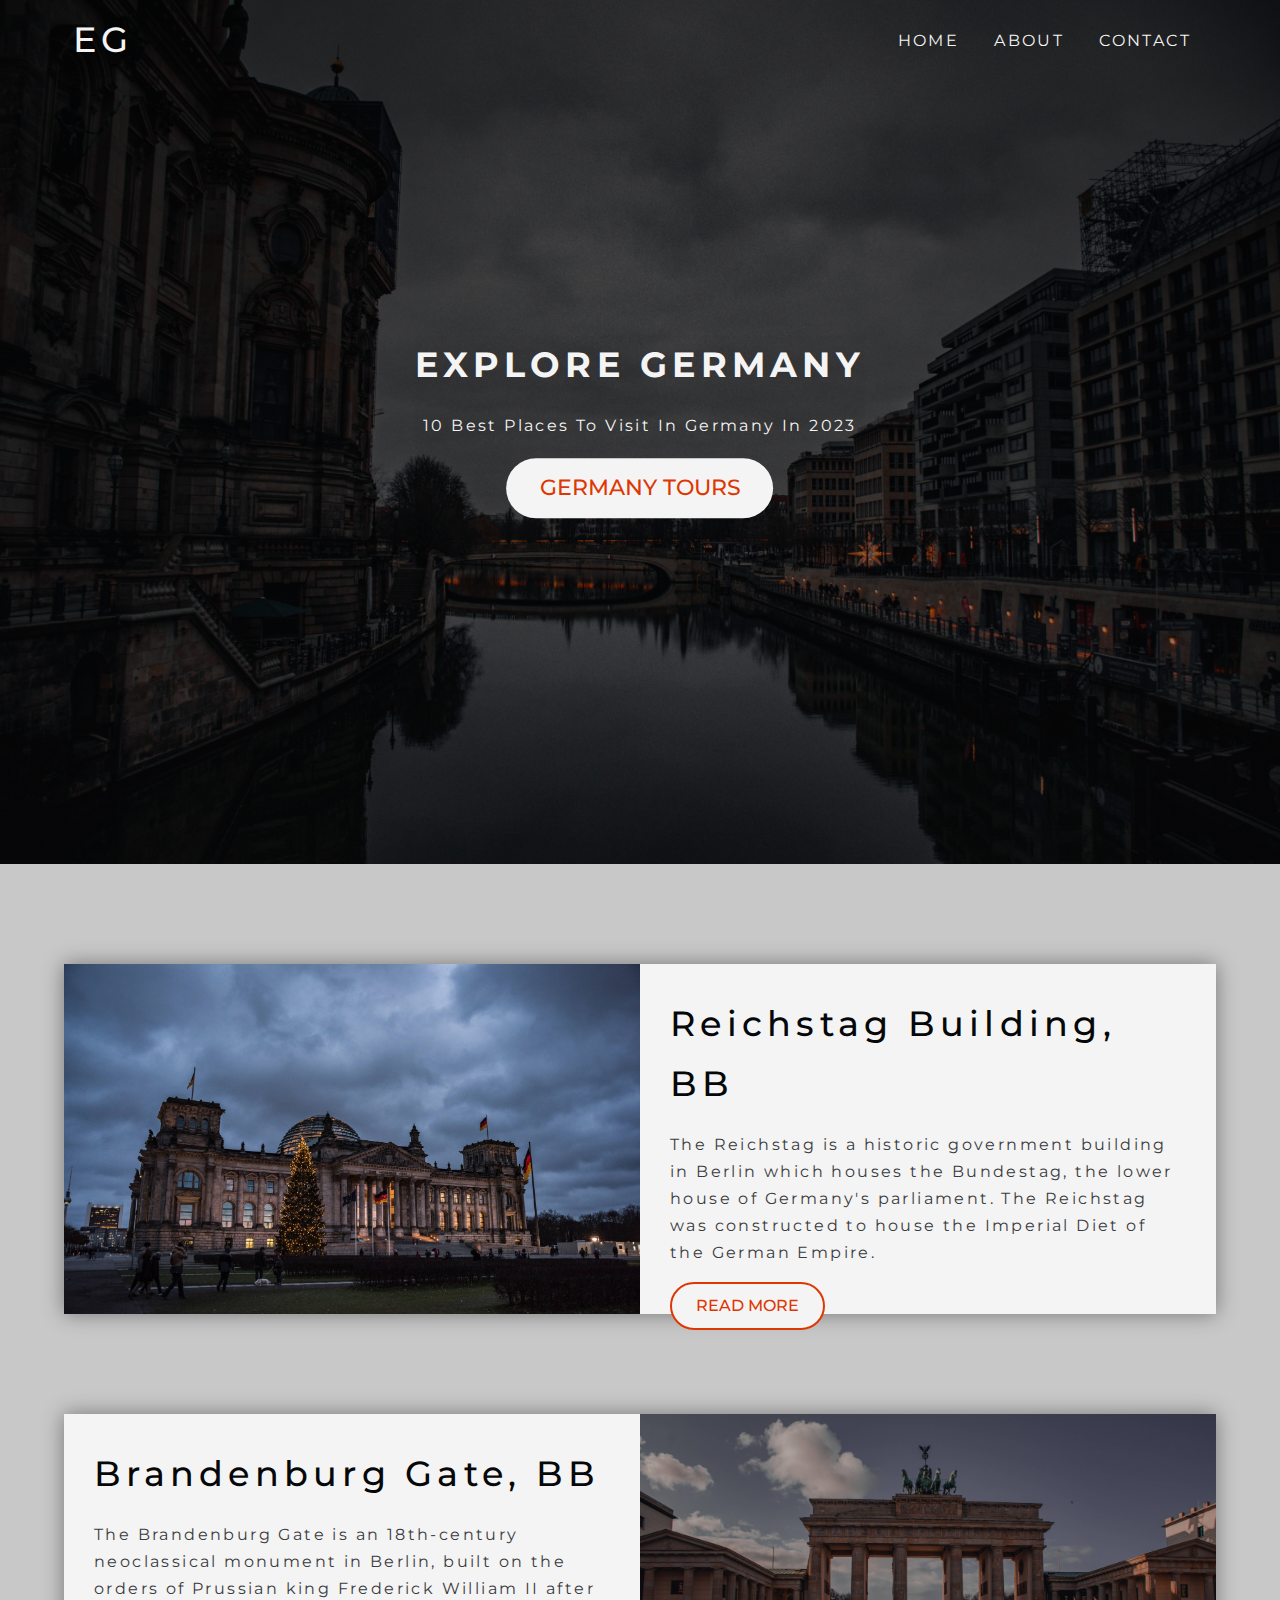
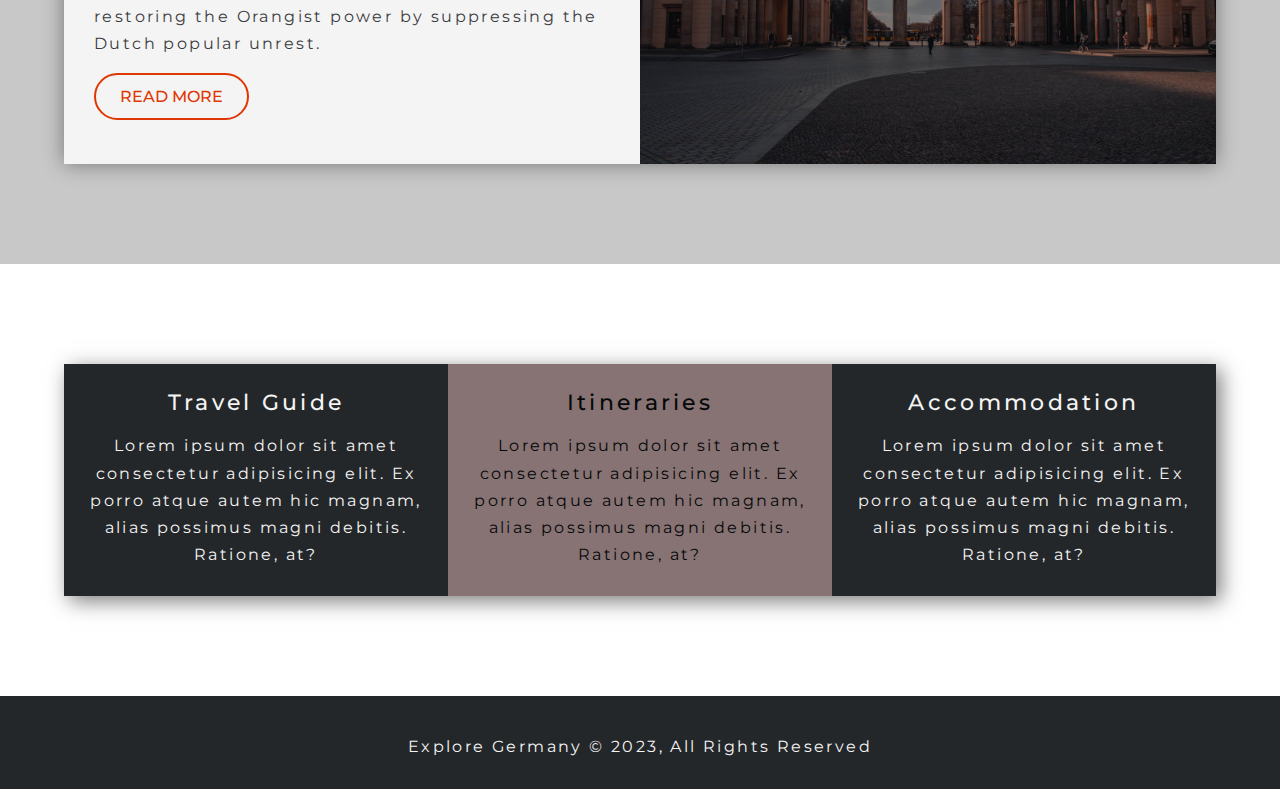
<file: index.html>
<!DOCTYPE html>
<html lang="en">
<head>
    <meta charset="UTF-8">
    <meta http-equiv="X-UA-Compatible" content="IE=edge">
    <meta name="viewport" content="width=device-width, initial-scale=1.0">
    <link rel="stylesheet" href="./css/style.css">
    <link rel="stylesheet" href="https://cdnjs.cloudflare.com/ajax/libs/font-awesome/6.2.1/css/all.min.css" integrity="sha512-MV7K8+y+gLIBoVD59lQIYicR65iaqukzvf/nwasF0nqhPay5w/9lJmVM2hMDcnK1OnMGCdVK+iQrJ7lzPJQd1w==" crossorigin="anonymous" referrerpolicy="no-referrer" />
    <title>Explore Germany</title>
</head>
<body>
    <header class="header">
        <nav class="navbar">
            <div class="container">
                <h1 class="logo lg-heading text-light">EG</h1>
                <ul class="nav-items">
                    <li class="nav-item"><a href="./index.html">Home</a></li>
                    <li class="nav-item"><a href="./about.html">About</a></li>
                    <li class="nav-item"><a href="./contact.html">Contact</a></li>
                </ul>
            </div>
        </nav>

        <div class="header-content">
            <h1 class="lg-heading text-light">explore germany</h1>
            <p class="text-light">10 best places to visit in germany in 2023</p>
            <a href="#" class="btn btn-primary text-red md-heading">germany tours</a>
        </div>

    </header>

    <section class="showcase">
        <div class="container">
            <div class="row row1">
                <div class="img-box">
                    <img src="./img/martin-guido-kq-ZgMvdmYA-unsplash.jpg" alt="berlin">
                </div>
                <div class="text-box">
                    <h2 class="lg-heading text-black">Reichstag Building, BB</h2>
                    <p class="text-grey">The Reichstag is a historic government building in Berlin which houses the Bundestag, the lower house of Germany's parliament. The Reichstag was constructed to house the Imperial Diet of the German Empire.</p>
                    <a href="#" class="btn btn-secondary text-red">Read More</a>
                </div>
            </div>
            <div class="row row2">
                <div class="img-box">
                    <img src="./img/nikola-mihajloski-1-IQ9UsX_f0-unsplash.jpg" alt="munich">
                </div>
                <div class="text-box">
                    <h2 class="lg-heading text-black">Brandenburg Gate, BB</h2>
                    <p class="text-grey">The Brandenburg Gate is an 18th-century neoclassical monument in Berlin, built on the orders of Prussian king Frederick William II after restoring the Orangist power by suppressing the Dutch popular unrest.</p>
                    <a href="#" class="btn btn-secondary text-red">Read More</a>
                </div>
            </div>
        </div>
    </section>

    <section class="features">
        <div class="container">
            <div class="box-wrapper">
                <div class="box box1">
                    <i class="fa-solid fa-book-atlas fa-2x text-red"></i>
                    <h2 class="md-heading">Travel Guide</h2>
                    <p>Lorem ipsum dolor sit amet consectetur adipisicing elit. Ex porro atque autem hic magnam, alias possimus magni debitis. Ratione, at?</p>
                </div>
                <div class="box box2">
                    <i class="fa-solid fa-utensils fa-2x"></i>
                    <h2 class="md-heading">Itineraries</h2>
                    <p>Lorem ipsum dolor sit amet consectetur adipisicing elit. Ex porro atque autem hic magnam, alias possimus magni debitis. Ratione, at?</p>
                </div>
                <div class="box box3">
                    <i class="fa-solid fa-hotel fa-2x text-red"></i>
                    <h2 class="md-heading">Accommodation</h2>
                    <p>Lorem ipsum dolor sit amet consectetur adipisicing elit. Ex porro atque autem hic magnam, alias possimus magni debitis. Ratione, at?</p>               
                </div>
            </div>
        </div>
    </section>

    <footer class="footer">
        <div class="social-media-links">
            <i class="fa-brands fa-facebook fa-4x"></i>
            <i class="fa-brands fa-instagram fa-4x"></i>
            <i class="fa-brands fa-twitter fa-4x"></i>
            <i class="fa-brands fa-github fa-4x"></i>
            <i class="fa-brands fa-whatsapp fa-4x"></i>
        </div>
        <p>Explore Germany &copy; 2023, All Rights Reserved</p>
    </footer>

</body>
</html>
</file>
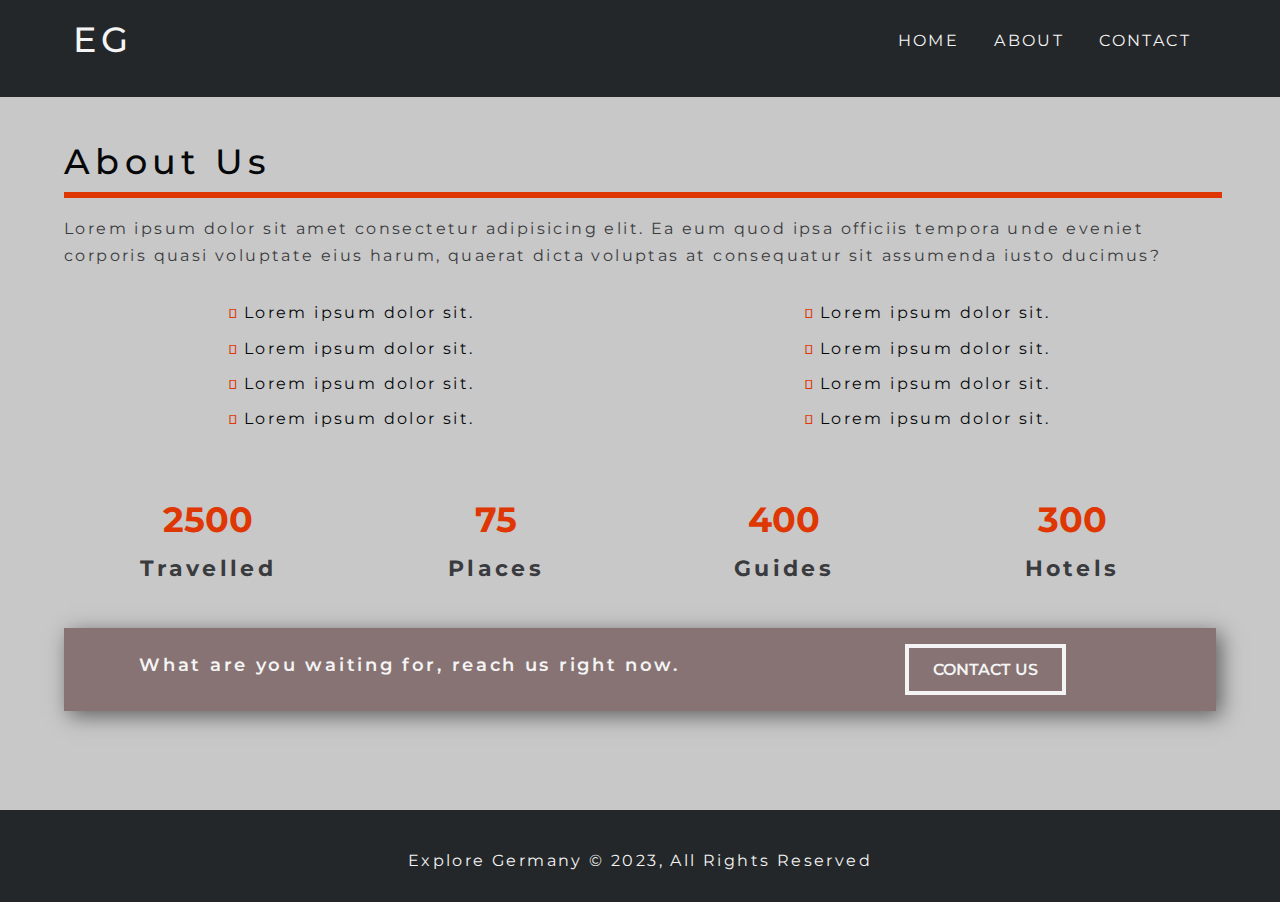
<file: about.html>
<!DOCTYPE html>
<html lang="en">
<head>
    <meta charset="UTF-8">
    <meta http-equiv="X-UA-Compatible" content="IE=edge">
    <meta name="viewport" content="width=device-width, initial-scale=1.0">
    <link rel="stylesheet" href="./css/style.css">
    <link rel="stylesheet" href="https://cdnjs.cloudflare.com/ajax/libs/font-awesome/6.2.1/css/all.min.css" integrity="sha512-MV7K8+y+gLIBoVD59lQIYicR65iaqukzvf/nwasF0nqhPay5w/9lJmVM2hMDcnK1OnMGCdVK+iQrJ7lzPJQd1w==" crossorigin="anonymous" referrerpolicy="no-referrer" />
    <title>Explore Germany | About Us</title>
</head>
<body>
    <header class="header-about">
        <nav class="navbar bg-dark">
            <div class="container">
                <h1 class="logo lg-heading text-light">EG</h1>
                <ul class="nav-items">
                    <li class="nav-item"><a href="./index.html">Home</a></li>
                    <li class="nav-item"><a href="./about.html">About</a></li>
                    <li class="nav-item"><a href="./contact.html">Contact</a></li>
                </ul>
            </div>
    </header>

    <section class="about">
        <div class="container">
            <h2 class="lg-heading text-black about-heading">About Us</h2>
            <p class="text-grey">Lorem ipsum dolor sit amet consectetur adipisicing elit. Ea eum quod ipsa officiis tempora unde eveniet corporis quasi voluptate eius harum, quaerat dicta voluptas at consequatur sit assumenda iusto ducimus?</p>

            <div class="pointers">
                <ul class="pointer1">
                    <li class="pointer-item text-black">Lorem ipsum dolor sit.</li>
                    <li class="pointer-item text-black">Lorem ipsum dolor sit.</li>
                    <li class="pointer-item text-black">Lorem ipsum dolor sit.</li>
                    <li class="pointer-item text-black">Lorem ipsum dolor sit.</li>
                </ul>
                <ul class="pointer2">
                    <li class="pointer-item text-black">Lorem ipsum dolor sit.</li>
                    <li class="pointer-item text-black">Lorem ipsum dolor sit.</li>
                    <li class="pointer-item text-black">Lorem ipsum dolor sit.</li>
                    <li class="pointer-item text-black">Lorem ipsum dolor sit.</li>
                </ul>
            </div>

            <div class="counts">
                <div class="count count1">
                    <span class="lg-heading text-red">2500</span>
                    <p class="md-heading text-grey">Travelled</p>
                </div>
                <div class="count count2">
                    <span class="lg-heading text-red">75</span>
                    <p class="md-heading text-grey">Places</p>
                </div>
                <div class="count count3">
                    <span class="lg-heading text-red">400</span>
                    <p class="md-heading text-grey">Guides</p>
                </div>
                <div class="count count4">
                    <span class="lg-heading text-red">300</span>
                    <p class="md-heading text-grey">Hotels</p>
                </div>
            </div>

            <div class="cta-banner">
                <div class="cta-banner-left">
                    <p class="cta-line text-light">What are you waiting for, reach us right now.</p>
                </div>
                <div class="cta-banner-right">
                    <a href="./contact.html" class="btn cta-btn text-light">Contact Us</a>
                </div>
            </div>
            <br>

        </div>
    </section>

    <footer class="footer">
        <div class="social-media-links">
            <i class="fa-brands fa-facebook fa-4x"></i>
            <i class="fa-brands fa-instagram fa-4x"></i>
            <i class="fa-brands fa-twitter fa-4x"></i>
            <i class="fa-brands fa-github fa-4x"></i>
            <i class="fa-brands fa-whatsapp fa-4x"></i>
        </div>
        <p>Explore Germany &copy; 2023, All Rights Reserved</p>
    </footer>

</body>
</html>
</file>
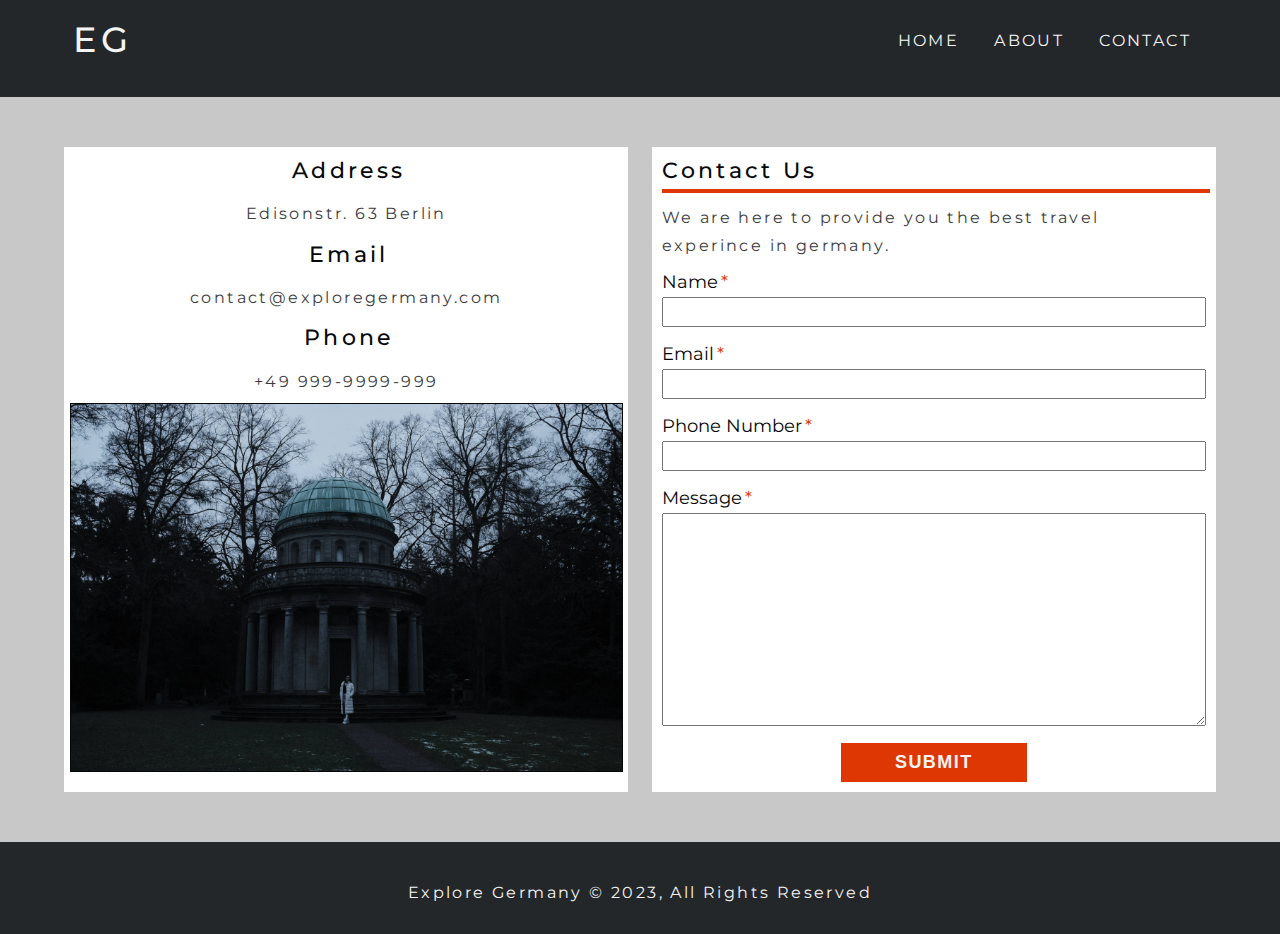
<file: contact.html>
<!DOCTYPE html>
<html lang="en">
<head>
    <meta charset="UTF-8">
    <meta http-equiv="X-UA-Compatible" content="IE=edge">
    <meta name="viewport" content="width=device-width, initial-scale=1.0">
    <link rel="stylesheet" href="./css/style.css">
    <link rel="stylesheet" href="https://cdnjs.cloudflare.com/ajax/libs/font-awesome/6.2.1/css/all.min.css" integrity="sha512-MV7K8+y+gLIBoVD59lQIYicR65iaqukzvf/nwasF0nqhPay5w/9lJmVM2hMDcnK1OnMGCdVK+iQrJ7lzPJQd1w==" crossorigin="anonymous" referrerpolicy="no-referrer" />
    <title>Explore Germany | Contact Us</title>
</head>
<body>
    <header class="header-about">
        <nav class="navbar bg-dark">
            <div class="container">
                <h1 class="logo lg-heading text-light">EG</h1>
                <ul class="nav-items">
                    <li class="nav-item"><a href="./index.html">Home</a></li>
                    <li class="nav-item"><a href="./about.html">About</a></li>
                    <li class="nav-item"><a href="./contact.html">Contact</a></li>
                </ul>
            </div>
    </header>

    <section class="contact">
        <div class="container">
            
            <div class="form-wrapper">
                <div class="address">
                    <i class="fa-solid fa-location-dot fa-2x"></i>
                    <h2 class="address-label md-heading text-black">Address</h2>
                    <p class="text-grey">Edisonstr. 63 Berlin</p>
                    <i class="fa-solid fa-at fa-2x"></i>
                    <h2 class="md-heading text-black">Email</h2>
                    <p class="text-grey">contact@exploregermany.com</p>
                    <i class="fa-solid fa-phone fa-2x"></i>
                    <h2 class="md-heading text-black">Phone</h2>
                    <p class="text-grey">+49 999-9999-999</p>
                    <div class="contact-image">
                        <img src="./img/pexels-hamit-ferhat-hazar-15249689.jpg" alt="palace">
                    </div>
                </div>
                <form action="" class="form">
                    <h1 class="text-black md-heading">Contact Us</h2>
                    <p class="text-grey">We are here to provide you the best travel experince in germany.</p>
                    <div class="form-group">
                        <label for="name">Name</label>
                        <input name="" type="text" id="name" required>
                    </div>
                    <div class="form-group">
                        <label for="email">Email</label>
                        <input name="" type="email" id="email" required>
                    </div>
                    <div class="form-group">
                        <label for="phone">Phone Number</label>
                        <input type="tel" id="phone" required>
                    </div>
                    <div class="form-group">
                        <label for="message">Message</label>
                        <textarea name="" id="message"></textarea>
                    </div>
                    <button class="btn contact-submit-button" type="submit">Submit</button>
                </form>
            </div>

        </div>
    </section>

    <footer class="footer">
        <div class="social-media-links">
            <i class="fa-brands fa-facebook fa-4x"></i>
            <i class="fa-brands fa-instagram fa-4x"></i>
            <i class="fa-brands fa-twitter fa-4x"></i>
            <i class="fa-brands fa-github fa-4x"></i>
            <i class="fa-brands fa-whatsapp fa-4x"></i>
        </div>
        <p>Explore Germany &copy; 2023, All Rights Reserved</p>
    </footer>

</body>
</html>
</file>
<file: css/style.css>
@import url('https://fonts.googleapis.com/css2?family=Montserrat:wght@300;400;500;600;700&display=swap');

*{
    margin: 0;
    padding: 0;
    box-sizing: border-box;
}




/* ############################## html element styling ############################## */


html{
    font-size: 62.5%;
}

body{
    font-family: 'Montserrat', sans-serif;
    line-height: 1.7;
}

ul li{
    list-style: none;
}

a{
    text-decoration: none;
    font-size: 1.6rem;
}

p, li{
    font-size: 1.6rem;
    margin-bottom: 0.5em;
    letter-spacing: 0.15em;
}

h1, h2, h3{
    margin-bottom: 0.5em;
    letter-spacing: 0.15em;
    font-weight: 500;
}



/* ############################## utility classes ############################## */


.container{
    max-width: 1200px;
    width: 90%;
    margin: 0 auto;
}

.bg-dark{
    background-color: #24272A;
}

.lg-heading{
    font-size: 3.5rem;
}


.md-heading{
    font-size: 2.2rem;
}

.text-red{
    color: #DF3703;
    /* color: #803303; */
}

.text-light{
    color: #f4f4f4;
}

.text-black{
    color: #050709;
}

.text-grey{
    color: #3A3B3E;
}

.btn{
    display: inline-block;
    padding: 0.5em 1.5em;
    font-weight: 500;
    text-transform: uppercase;
    margin: 0.5em 0;
}

.btn-primary{
    background-color: #f4f4f4;
    border-radius: 10em;
}

.btn-primary:hover{
    background-color: #d0d0d0;
}

.btn-secondary{
    border: 2px solid #DF3703;
    border-radius: 1.5em;
    background-color: #f4f4f4;
}

.btn-secondary:hover{
    background-color: #fcf3f2;
}




/* ############################## header styling ############################## */

.header{
    position: relative;
    height: 96vh;
    background-image: linear-gradient(rgba(0, 0, 0, 0.6), rgba(0, 0, 0, 0.4)), url('../img/karsten-wurth-7BjhtdogU3A-unsplash.jpg');
    background-position: center;
    background-repeat: no-repeat;
    background-size:cover;
}

.navbar{
    /* border: 4px solid white; */
    padding: 1em;
}

.navbar .logo{
    float: left;
}

.navbar .nav-items{
    float: right;
    margin-top: 1em;
}

.navbar .nav-item{
    display: inline-block;
    padding: 0.45em 1em;
    text-transform: uppercase;
    /* border: 1px solid wheat; */
}

.navbar a:link,
.navbar a:visited{
    color: #f4f4f4;
}

.navbar a{
    padding-bottom: 0.2em;
}

.navbar a:hover{
    border-bottom: 1px solid #f4f4f4;
}

.navbar::after{
    content: '';
    display: block;
    clear: both;
}

/* ############################## header content ############################## */

.header-content{
    position: absolute;
    text-align: center;
    top: 50%;
    left: 50%;
    transform: translate(-50%, -50%);
    background: linear-gradient(rgba(0,0,0, 0.03), rgba(0,0,0, 0.03));
}

.header-content h1{
    text-transform: uppercase;
    font-weight: 700;
}

.header-content p{
    text-transform: capitalize;
}




/* ############################## showcase section styling ############################## */




.showcase{
    background: #C8C8C8;
    padding: 10em 0em;
}

.row{
    height: 350px;
    background-color: #f4f4f4;
    box-shadow: 0px 0px 20px 0px rgba(0, 0, 0, 0.411);
}

.row1{
    margin-bottom: 10em;
}


.row1 .img-box, .row2 .text-box{
    float: left;
    width: 50%;
}

.row1 .text-box, .row2 .img-box{
    float: right;
    width: 50%;
}

.row .img-box{
    height: 100%;
}

.row .text-box{
    padding: 3em;
}

.row .img-box img{
    display: inline-block;
    width: 100%;
    height: 100%;
    object-fit: cover;
}

.row::after{
    content: '';
    display: block;
    clear: both;
}




/* ############################## features section styling ############################## */

section.features{
    padding: 10em 0em;
}


.box-wrapper{
    /* border: 2px solid black; */
    box-shadow: 5px 5px 20px 0px rgba(0, 0, 0, 0.521);    
}

.box{
    width: 33.33%;
    float: left;
    padding: 2em;
    text-align: center;
}

.box-wrapper::after{
    content: '';
    display: block;
    clear: both;
}

.box1, .box3{
    background-color: #24272A;
    color: #f4f4f4;
}

.box2{
    background-color: #877373;
    color: #050709;
}



/* ############################## footer styling ############################## */


.footer{
    background-color: #24272A;
    color: #f4f4f4;
    text-align: center;
    padding: 2em;
}

.social-media-links i{
    padding: 0.5em;
}





/* ############################## about styling ############################## */




section.about{
    background: #C8C8C8;
    /* padding: 10em 0em; */
}

.about-heading{
    padding-top: 1em;
}



.about-heading::after{
    content: '';
    display: block;
    border: 3px solid #DF3703;
    width: 100%;
}


.about .pointers{
    text-align: center;
    margin-top: 3em;
}

.about .pointer1{
    float: left;
    width: 50%;
}

.about .pointer2{
    float: right;
    width: 50%;
}

.about .pointers::after{
    content: '';
    display: block;
    clear: both;
}

.pointer-item::before{
    font: var(--fa-font-solid);
    content: '\f00c';
    color:#DF3703;
    font-size: small;
    padding-right: 0.3em;
}


.counts{
    /* border: 4px solid black; */
    margin-top: 5em;
    text-align: center;
    font-weight: 700;
}

.count1{
    float: left;
    width: 25%;
}

.count2{
    float: left;
    width: 25%;
}

.count3{
    float: left;
    width: 25%;
}

.count4{
    float: left;
    width: 25%;
}

.counts::after{
    content: '';
    display: block;
    clear: both;
}



.cta-banner{
    /* border: 4px solid black; */
    background-color: #877373;
    text-align: center;
    margin-top: 3em;
    margin-bottom: 8.2em;
    box-shadow: 5px 5px 20px 0px rgba(0, 0, 0, 0.521);
}

.cta-banner-left{
    float: left;
    width: 60%;
}

.cta-line{
    font-size: 1.8rem;
    padding: 1.2em;
    font-weight: 600;
}

.cta-banner-right{
    float: right;
    width: 40%;
}

.cta-banner::after{
    content: '';
    display: block;
    clear: both;
}

.cta-btn{
    border: 4px solid #f4f4f4;
    font-weight: 600;
    margin-top: 1em;
    margin-bottom: 1em;
}









/* ############################## contact styling ############################## */




section.contact{
    background-color: #C8C8C8;
}



.form-wrapper{
    /* border: 4px solid red; */
    padding: 5em 0em;
}

.address{
    /* border: 2px solid green; */
    float: left;
    width: 49%;
    text-align: center;
    background-color: white;
    padding-top: 0.5em;
    height: 645px;
}

.form{
    /* border: 2px solid blue; */
    float: right;
    width: 49%;
    background-color: white;
    padding: 0.5em 1em;
    height: 645px;
}

.form-wrapper::after{
    content: '';
    display: block;
    clear: both;
}

.form-wrapper .contact-image img{
    display: inline-block;
    width: 98%;
    object-fit: cover;
    border: 1px solid #050709;
}

.form-wrapper .address i{
    padding-right: 0.5em;
    color: #DF3703;
}

.address h2{
    display: inline-block;
}


.form h1::after{
    content: '';
    display: block;
    width: 100%;
    border: 2px solid #DF3703;

}


.form .form-group label{
    display: block;
    font-size: 1.8rem;
    color:#050709;
}

.form .form-group label::after{
    content: '*';
    color: #DF3703;
    padding-left: 0.2em;
}

.form-group{
    margin-bottom: 1.2em;
}

.form .form-group input{
    width: 100%;
    height: 2.2em;
    padding: 0em 0.5em;
}

.form .form-group textarea{
    height: 16em;
    width: 100%;
    padding: 1em;
}


.contact-submit-button{
    display: block;
    margin: 0 auto;
    background-color: #DF3703;
    color: #f4f4f4;
    font-size: 1.8em;
    padding: 0.5em 3em;
    text-transform: uppercase;
    outline: none;
    cursor: pointer;
    border: none;
    font-weight: 600;
    letter-spacing: 0.08em;
}













/* ############################## media queries ############################## */









@media (max-width: 500px){
    html{
        font-size: 50%;
    }

    .navbar .logo, .navbar .nav-items{
        float: none;
        display: block;
        text-align: center;
    }

    .row{
        height: auto;
        width: 100%;
    }

    .row .img-box,
    .row .text-box{
        float: none;
        width: 100%;
        text-align: center;
    }

    .features .box{
        float: none;
        width: 100%;
        text-align: center;
    }

    .about .pointer1,
    .about .pointer2{
        float: none;
        width: 100%;
    }

    .counts .count{
        float: none;
        width: 100%;
    }

    .cta-banner .cta-banner-left,
    .cta-banner .cta-banner-right{
        float: none;
        width: 100%;
    }

    .form-wrapper .address,
    .form-wrapper .form{
        float: none;
        width: 100%;
        height: auto;
    }

    .form-wrapper .address{
        margin-bottom: 5em;
    }
}





@media (min-width: 501px) and (max-width:768px){
    html{
        font-size: 50%;
    }

    p{
        font-size: 1.8rem;
    }

    .navbar .logo, .navbar .nav-items{
        float: none;
        display: block;
        text-align: center;
    }

    .row{
        height: auto;
        width: 100%;
    }

    .row .img-box,
    .row .text-box{
        float: none;
        width: 100%;
        text-align: center;
    }

    .features .box{
        float: none;
        width: 100%;
        text-align: center;
    }

    .about .pointer1,
    .about .pointer2{
        float: none;
        width: 100%;
    }

    .counts .count{
        float: none;
        width: 100%;
    }

    .cta-banner .cta-banner-left,
    .cta-banner .cta-banner-right{
        float: none;
        width: 100%;
    }

    .form-wrapper .address,
    .form-wrapper .form{
        float: none;
        width: 100%;
        height: auto;
    }

    .form-wrapper .address{
        margin-bottom: 5em;
    }
}



@media (min-width: 769px) and (max-width: 1200px){
    html{
        font-size: 56.25%;
    }

    .row .text-box h2{
        font-size: 2.1rem;
    }
}
</file>
